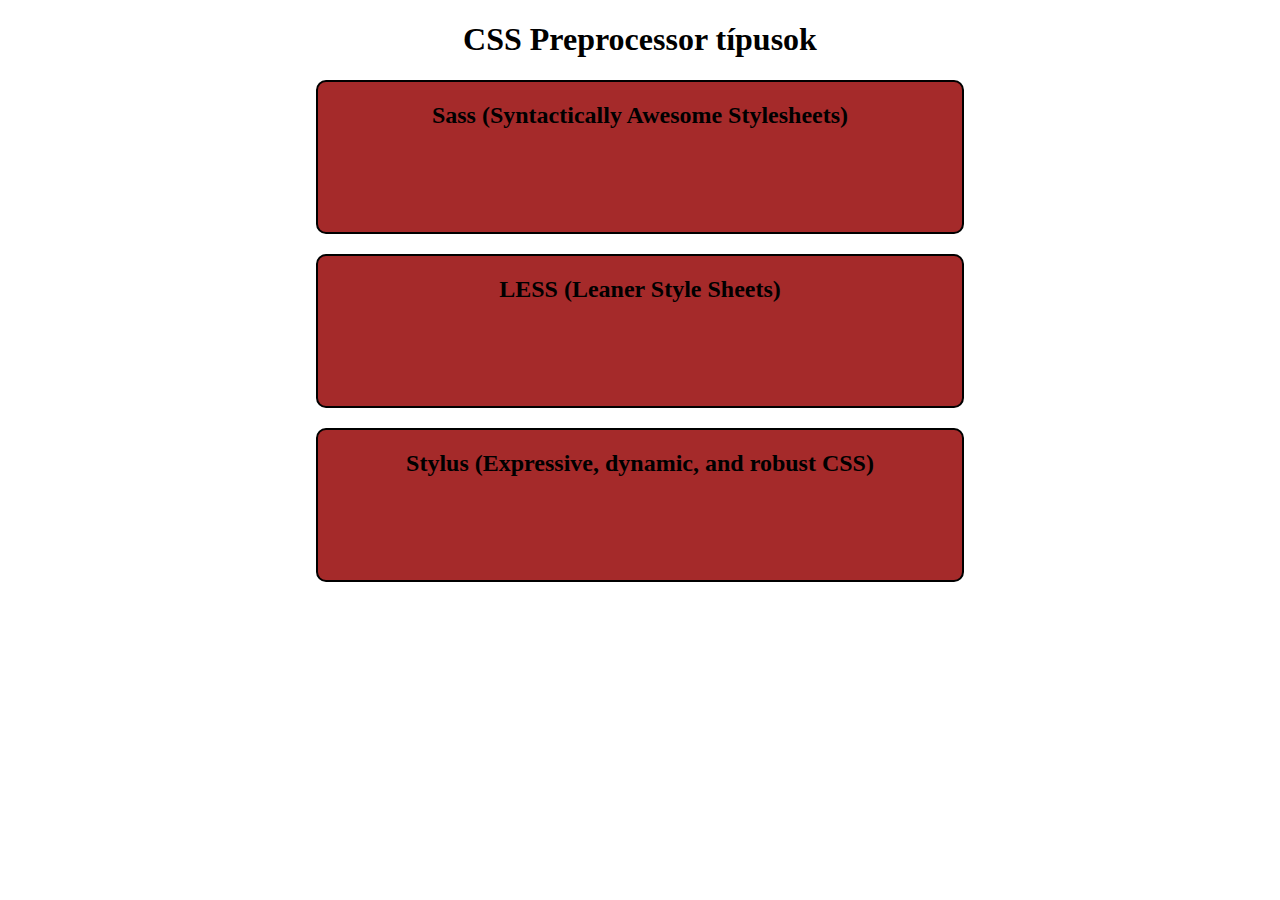
<file: Balint/index.html>
<!DOCTYPE html>
<html lang="hu">
<head>
    <meta charset="UTF-8">
    <meta name="viewport" content="width=device-width, initial-scale=1.0">
    <title>CSS Preprocessor típusok</title>
    <link rel="stylesheet" href="./style.css">
</head>
<body>
    <h1>CSS Preprocessor típusok</h1>
    <div class="container">
        <div class="box" id="b1">
            <h2>Sass (Syntactically Awesome Stylesheets)</h2>
            <span>
                
            </span>
        </div>
        <div class="box" id="b2">
            <h2>LESS (Leaner Style Sheets)</h2>
            <span>

            </span>
        </div>
        <div class="box" id="b3">
            <h2>Stylus (Expressive, dynamic, and robust CSS)</h2>
            <span>

            </span>
        </div>
    </div>
</body>
</html>
</file>
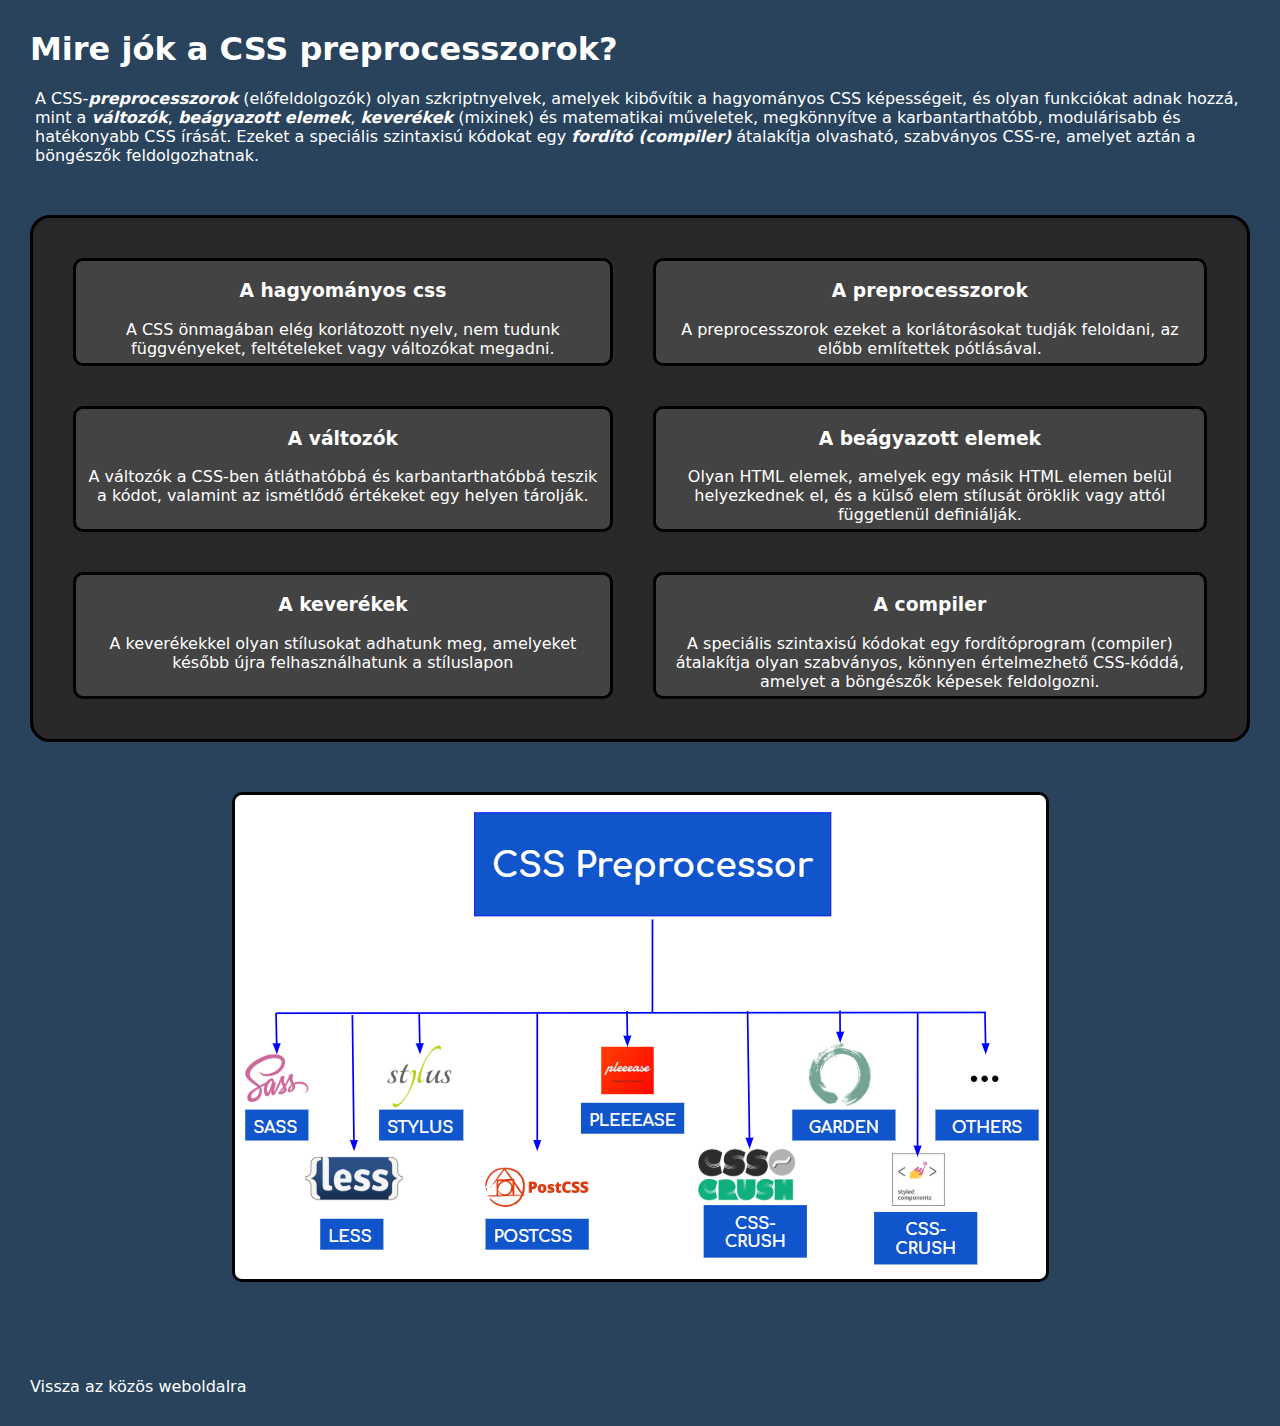
<file: nyeki/index.html>
<!DOCTYPE html>
<html lang="hu">
<head>
    <meta charset="UTF-8">
    <meta name="viewport" content="width=device-width, initial-scale=1.0">
    <title>CSS Preprocesszorok</title>
    <link rel="stylesheet" href="./style.css">
</head>
<body>
    <h1>Mire jók a CSS preprocesszorok?</h1>
    <p>
        A CSS-<b>preprocesszorok</b> (előfeldolgozók) olyan szkriptnyelvek, amelyek kibővítik a hagyományos CSS képességeit, és olyan funkciókat adnak hozzá, mint a <b>változók</b>, <b>beágyazott elemek</b>, <b>keverékek</b> (mixinek) és matematikai műveletek, megkönnyítve a karbantarthatóbb, modulárisabb és hatékonyabb CSS írását. Ezeket a speciális szintaxisú kódokat egy <b>fordító (compiler)</b> átalakítja olvasható, szabványos CSS-re, amelyet aztán a böngészők feldolgozhatnak.
    </p>
    <div class="container">
        <div class="card">
            <h3>A hagyományos css</h3>
            <p>
                A CSS önmagában elég korlátozott nyelv, nem tudunk függvényeket, feltételeket vagy változókat megadni.
            </p>
        </div>
        <div class="card">
            <h3>A preprocesszorok</h3>
            <p>
                A preprocesszorok ezeket a korlátorásokat tudják feloldani, az előbb említettek pótlásával.
            </p>
        </div>
        <div class="card">
            <h3>A változók</h3>
            <p>
                A változók a CSS-ben átláthatóbbá és karbantarthatóbbá teszik a kódot, valamint az ismétlődő értékeket egy helyen tárolják.
            </p>
        </div>
        <div class="card">
            <h3>A beágyazott elemek</h3>
            <p>
                Olyan HTML elemek, amelyek egy másik HTML elemen belül helyezkednek el, és a külső elem stílusát öröklik vagy attól függetlenül definiálják.
            </p>
        </div>
        <div class="card">
            <h3>A keverékek</h3>
            <p>
                A keverékekkel olyan stílusokat adhatunk meg, amelyeket később újra felhasználhatunk a stíluslapon
            </p>
        </div>
        <div class="card">
            <h3>A compiler</h3>
            <p>
                A speciális szintaxisú kódokat egy fordítóprogram (compiler) átalakítja olyan szabványos, könnyen értelmezhető CSS-kóddá, amelyet a böngészők képesek feldolgozni.
            </p>
        </div>
    </div>
    <div>
        <img src="./img/preprocesszorok.png" alt="Preprocesszorok" class="image">
    </div>
    <br>
    <br>
    <br>
    <br>
    <br>
    <a href="../index.html">Vissza az közös weboldalra</a>
</body>
</html>
</file>
<file: Balint/style.css>
.container{
    display: flex;
    justify-content: center;
    align-items: center;
    flex-wrap: wrap;
    gap: 20px;
}

.box{
    align-items: center;
    text-align: center;
    border-radius: 10px;
    border: 2px solid black;
    width: 51%;
    height: 150px;
    transition: 4s;
    background-color: brown;
    font-size: initial;
}

.box:hover{
    height: 750px;
    width: 90%;
}

.box h2{
    transition: 4s;

}

.box:hover h2{
    font-size:xx-large;
    
}

.box span{
    transition: 2s;
    visibility: hidden;
}

.box:hover span{
    visibility: visible;
}

h1{
    transition: 5s;
    align-self: center;
    text-align: center;
}

h1:hover{
    transform: scale(1.4);
}
</file>
<file: nyeki/style.css>
body {
    margin: 30px;
    background-color: rgb(41, 67, 93);
    font-family: system-ui, -apple-system, BlinkMacSystemFont, 'Segoe UI', Roboto, Oxygen, Ubuntu, Cantarell, 'Open Sans', 'Helvetica Neue', sans-serif;
    color: white;
}

.container {
    display: grid;
    grid-template-rows: auto auto auto;
    grid-template-columns: auto auto;
    gap: 40px;
    background-color: rgb(41, 41, 41);
    padding: 40px;
    border: #000, 3px, solid;
    border-radius: 20px;
    transition: 1500ms;
    margin-bottom: 50px;
    margin-top: 50px;
    transform-style: preserve-3d;
}

.card {
    grid-template: auto;
    text-align: center;
    background-color: rgb(67, 67, 67);
    border-radius: 10px;
    border: #000, 3px, solid;
    transition: 1s;
}

.card:hover {
    transform: scale(1.167);
    background-color: white;
    color: black;
}

.image{
    margin: auto;
    display: flex;
    transition: 2s;
    border: black, 3px, solid;
    border-radius: 10px;
    
}

.container:hover {
    transform: rotate3d(1, 1, 1, 360deg);
}

b {
    font-style: italic;
}

.image:hover {
    transform: scale(1.67);
}

p {
    margin: 5px;
}

a{
    color: white;
    text-decoration: none;
}

a:hover {
    color: black;
}
</file>
